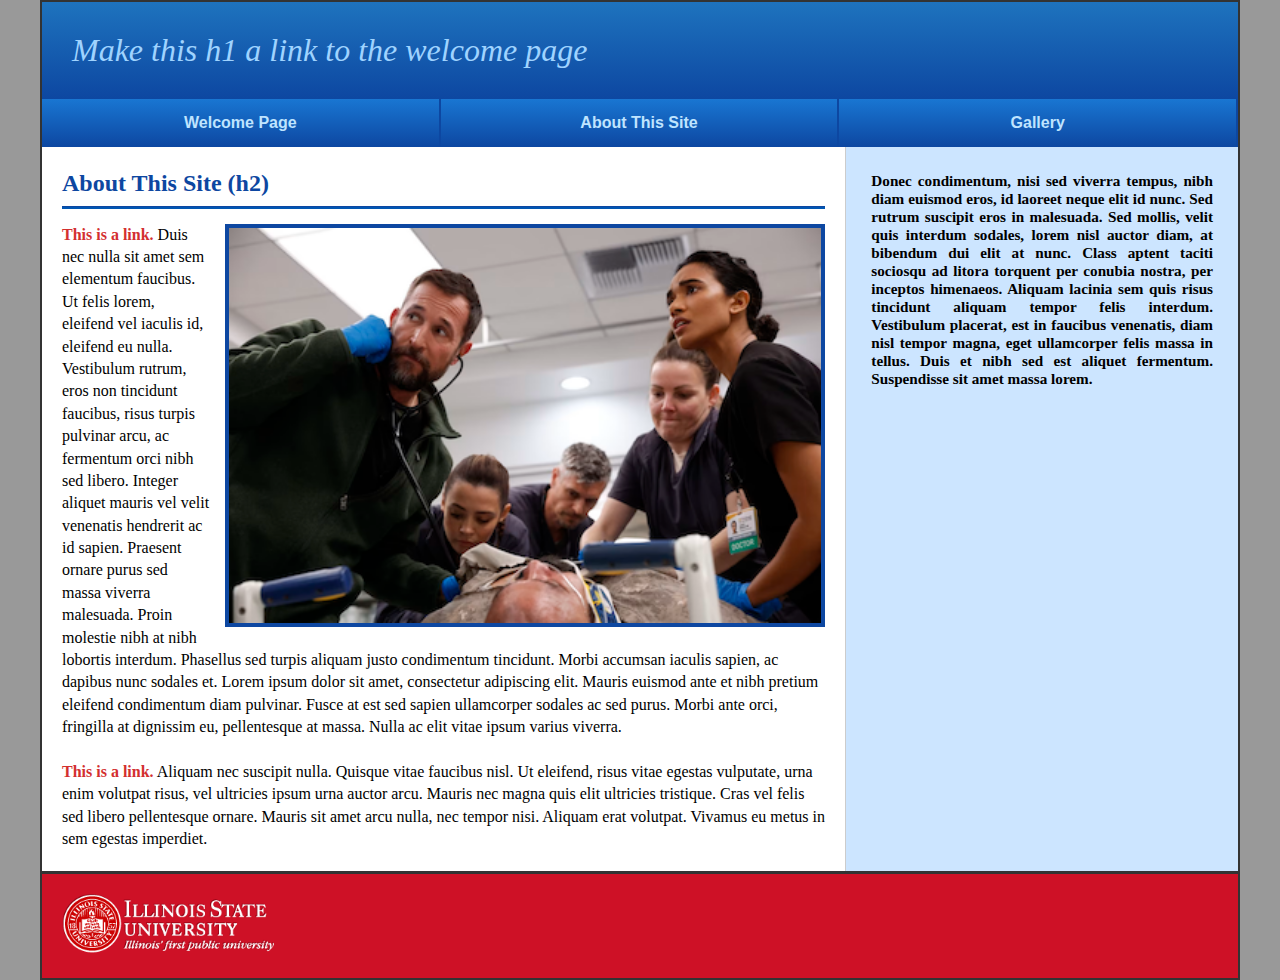
<file: about.html>
<!DOCTYPE html>
<html lang="en">
<head>
    <meta charset="UTF-8">
    <meta name="viewport" content="width=device-width, initial-scale=1.0">
    <title>About This Site</title>
    <link rel="stylesheet" href="about.css">
</head>
<body>

    <div id="wrapper">
        <header>
            <h1><a href="Main.html">Make this h1 a link to the welcome page</a></h1>
        </header>

        <nav>
            <ul>
                <li><a href="Main.html">Welcome Page</a></li>
                <li class="active"><a href="about.html">About This Site</a></li>
                <li><a href="gallery.html">Gallery</a></li>
            </ul>
        </nav>

        <div id="content-container">
            <main>
                <h2>About This Site (h2)</h2>
                <hr>

                <img src="123Lift.png" alt="Medical team" class="main-image">
                <p><a href="#" class="red-link">This is a link.</a> Duis nec nulla sit amet sem elementum faucibus. Ut felis lorem, eleifend vel iaculis id, eleifend eu nulla. Vestibulum rutrum, eros non tincidunt faucibus, risus turpis pulvinar arcu, ac fermentum orci nibh sed libero.  Integer aliquet mauris vel velit venenatis hendrerit ac id sapien. Praesent ornare purus sed massa viverra malesuada. Proin molestie nibh at nibh lobortis interdum. Phasellus sed turpis aliquam justo condimentum tincidunt. Morbi accumsan iaculis sapien, ac dapibus nunc sodales et. Lorem ipsum dolor sit amet, consectetur adipiscing elit. Mauris euismod ante et nibh pretium eleifend condimentum diam pulvinar. Fusce at est sed sapien ullamcorper sodales ac sed purus. Morbi ante orci, fringilla at dignissim eu, pellentesque at massa. Nulla ac elit vitae ipsum varius viverra.  </p>
<br>
                <p><a href="#" class="red-link">This is a link.</a> Aliquam nec suscipit nulla. Quisque vitae faucibus nisl. Ut eleifend, risus vitae egestas vulputate, urna enim volutpat risus, vel ultricies ipsum urna auctor arcu. Mauris nec magna quis elit ultricies tristique. Cras vel felis sed libero pellentesque ornare. Mauris sit amet arcu nulla, nec tempor nisi. Aliquam erat volutpat. Vivamus eu metus in sem egestas imperdiet.</p>
            </main>

            <aside>
                <p>
                    Donec condimentum, nisi sed viverra tempus, nibh diam euismod eros, id laoreet neque elit id nunc. Sed rutrum suscipit eros in malesuada. Sed mollis, velit quis interdum sodales, lorem nisl auctor diam, at bibendum dui elit at nunc. Class aptent taciti sociosqu ad litora torquent per conubia nostra, per inceptos himenaeos. Aliquam lacinia sem quis risus tincidunt aliquam tempor felis interdum. Vestibulum placerat, est in faucibus venenatis, diam nisl tempor magna, eget ullamcorper felis massa in tellus. Duis et nibh sed est aliquet fermentum. Suspendisse sit amet massa lorem.
                </p>
            </aside>
        </div>

        <footer>
            <img src="wordmark_isu.png" alt="Illinois State University Logo">
        </footer>
    </div>

</body>
</html>
</file>
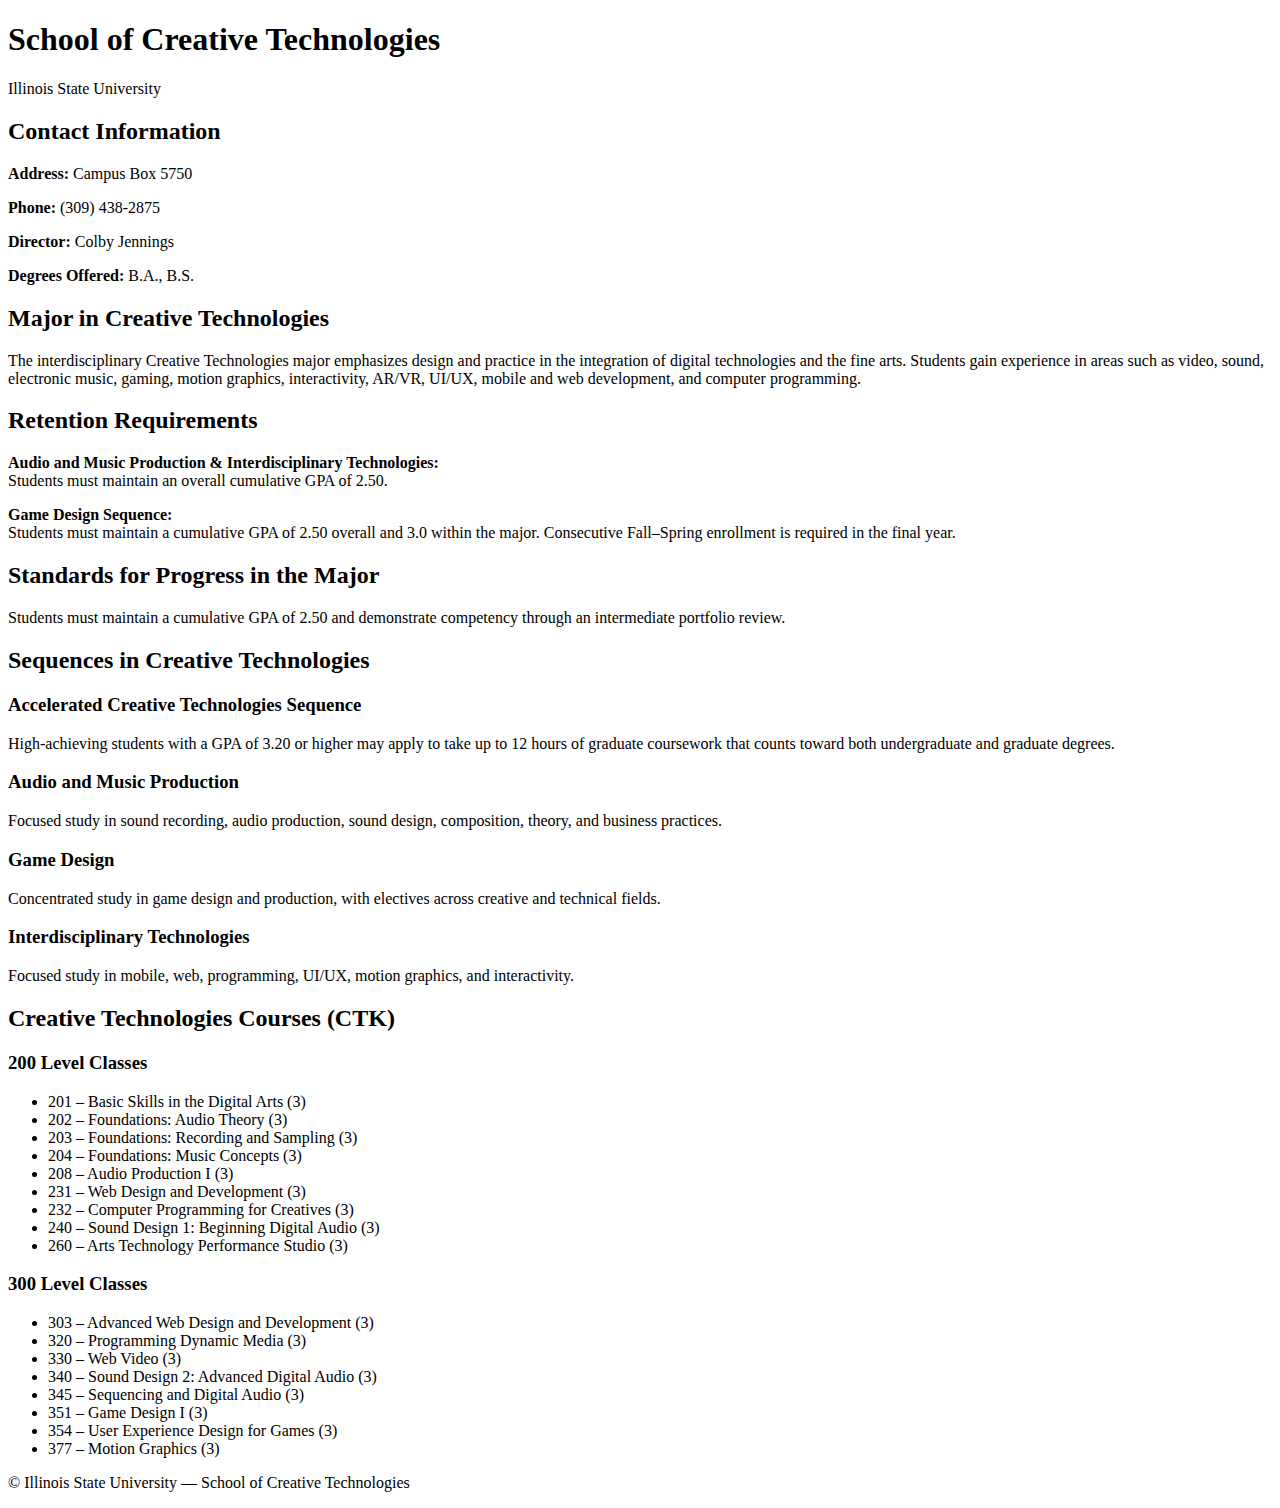
<file: Assignment1.html>
<!DOCTYPE html>
<html lang="en">
<head>
  <meta charset="UTF-8">
  <title>Creative Technologies | Illinois State University</title>
  <meta name="viewport" content="width=device-width, initial-scale=1.0">

  
</head>

<body>

<header>
  <h1>School of Creative Technologies</h1>
  <p>Illinois State University</p>
</header>

<main>

  <section>
    <h2>Contact Information</h2>
    <p><strong>Address:</strong> Campus Box 5750</p>
    <p><strong>Phone:</strong> (309) 438-2875</p>
    <p><strong>Director:</strong> Colby Jennings</p>
    <p><strong>Degrees Offered:</strong> B.A., B.S.</p>
  </section>

  <section>
    <h2>Major in Creative Technologies</h2>
    <p>
      The interdisciplinary Creative Technologies major emphasizes design and practice in the integration
      of digital technologies and the fine arts. Students gain experience in areas such as video, sound,
      electronic music, gaming, motion graphics, interactivity, AR/VR, UI/UX, mobile and web development,
      and computer programming.
    </p>
  </section>

  <section>
    <h2>Retention Requirements</h2>

    <p>
      <strong>Audio and Music Production & Interdisciplinary Technologies:</strong><br>
      Students must maintain an overall cumulative GPA of 2.50.
    </p>

    <p>
      <strong>Game Design Sequence:</strong><br>
      Students must maintain a cumulative GPA of 2.50 overall and 3.0 within the major.
      Consecutive Fall–Spring enrollment is required in the final year.
    </p>
  </section>

  <section>
    <h2>Standards for Progress in the Major</h2>
    <p>
      Students must maintain a cumulative GPA of 2.50 and demonstrate competency through an
      intermediate portfolio review.
    </p>
  </section>

  <section>
    <h2>Sequences in Creative Technologies</h2>

    <h3>Accelerated Creative Technologies Sequence</h3>
    <p>
      High-achieving students with a GPA of 3.20 or higher may apply to take up to 12 hours of graduate
      coursework that counts toward both undergraduate and graduate degrees.
    </p>

    <h3>Audio and Music Production</h3>
    <p>
      Focused study in sound recording, audio production, sound design, composition, theory, and business
      practices.
    </p>

    <h3>Game Design</h3>
    <p>
      Concentrated study in game design and production, with electives across creative and technical fields.
    </p>

    <h3>Interdisciplinary Technologies</h3>
    <p>
      Focused study in mobile, web, programming, UI/UX, motion graphics, and interactivity.
    </p>
  </section>

  <section>
    <h2>Creative Technologies Courses (CTK)</h2>

    <h3>200 Level Classes</h3>
    <ul>
      <li>201 – Basic Skills in the Digital Arts (3)</li>
      <li>202 – Foundations: Audio Theory (3)</li>
      <li>203 – Foundations: Recording and Sampling (3)</li>
      <li>204 – Foundations: Music Concepts (3)</li>
      <li>208 – Audio Production I (3)</li>
      <li>231 – Web Design and Development (3)</li>
      <li>232 – Computer Programming for Creatives (3)</li>
      <li>240 – Sound Design 1: Beginning Digital Audio (3)</li>
      <li>260 – Arts Technology Performance Studio (3)</li>
    </ul>

    <h3>300 Level Classes</h3>
    <ul>
      <li>303 – Advanced Web Design and Development (3)</li>
      <li>320 – Programming Dynamic Media (3)</li>
      <li>330 – Web Video (3)</li>
      <li>340 – Sound Design 2: Advanced Digital Audio (3)</li>
      <li>345 – Sequencing and Digital Audio (3)</li>
      <li>351 – Game Design I (3)</li>
      <li>354 – User Experience Design for Games (3)</li>
      <li>377 – Motion Graphics (3)</li>
    </ul>
  </section>

</main>

<footer>
  <p>&copy; Illinois State University — School of Creative Technologies</p>
</footer>

</body>
</html>
</file>
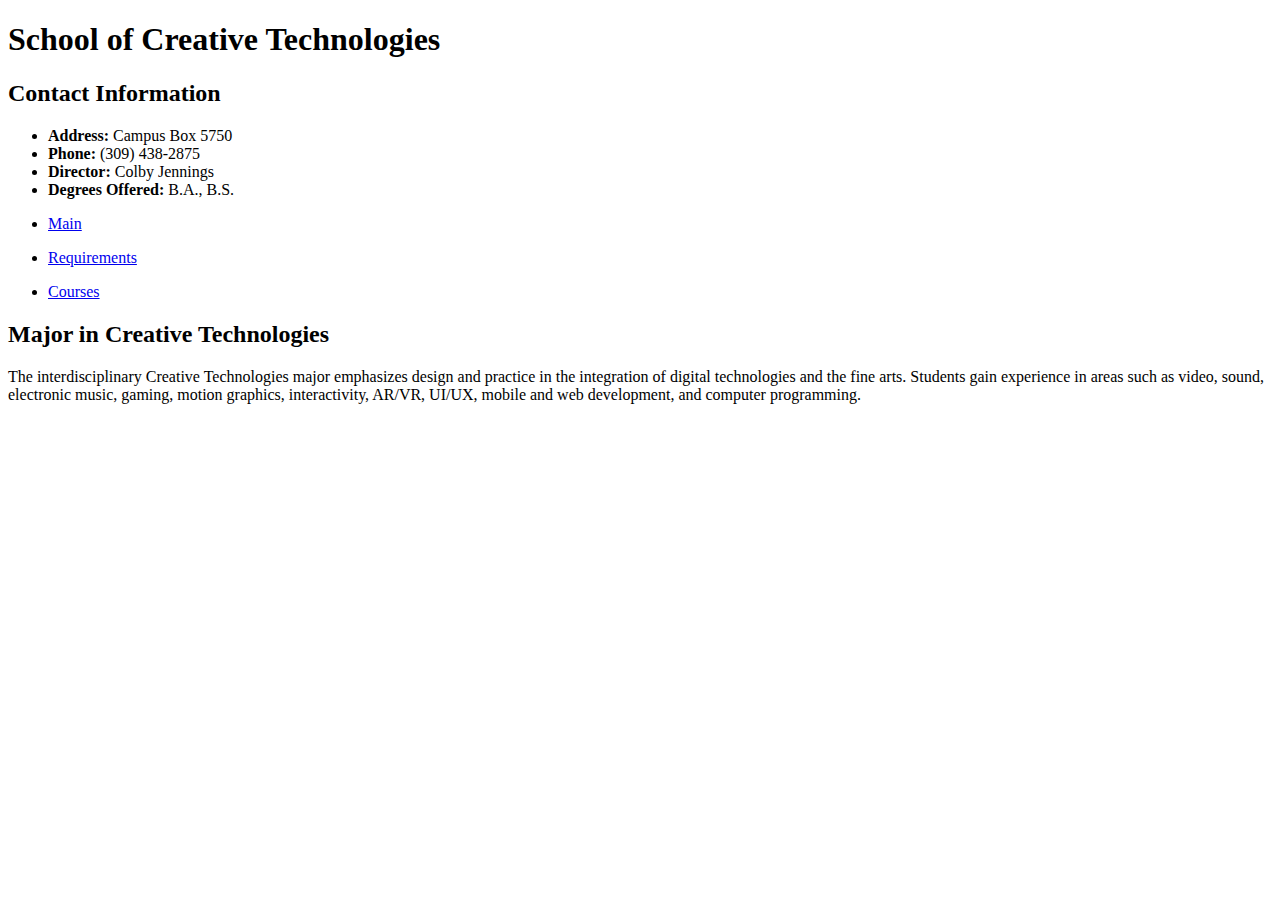
<file: Assignment2Main.html>
<!DOCTYPE html>
<html lang="en">
<head>
  <meta charset="UTF-8">
  <title>Creative Technologies | Illinois State University</title>
  <meta name="viewport" content="width=device-width, initial-scale=1.0">

  
</head>

<body>

<header>
  <h1>School of Creative Technologies</h1>
</header>

<main>

  <section>
    <h2>Contact Information</h2>
    <ul>
    <li><strong>Address:</strong> Campus Box 5750</li>
    <li><strong>Phone:</strong> (309) 438-2875</li>
  <li><strong>Director:</strong> Colby Jennings</li>
    <li><strong>Degrees Offered:</strong> B.A., B.S.</li>

  </section>

<ul>
    <p><li><a href="Main.html">Main</a></li></p>
   <p> <li><a href="Requirements.html">Requirements</a></li></p>
    <p><li><a href="Courses.html">Courses</a></li></p>
</ul>
  <section>
    <h2>Major in Creative Technologies</h2>
    <p>
      The interdisciplinary Creative Technologies major emphasizes design and practice in the integration
      of digital technologies and the fine arts. Students gain experience in areas such as video, sound,
      electronic music, gaming, motion graphics, interactivity, AR/VR, UI/UX, mobile and web development,
      and computer programming.
    </p>
  </section>
</body>
</html>
</file>
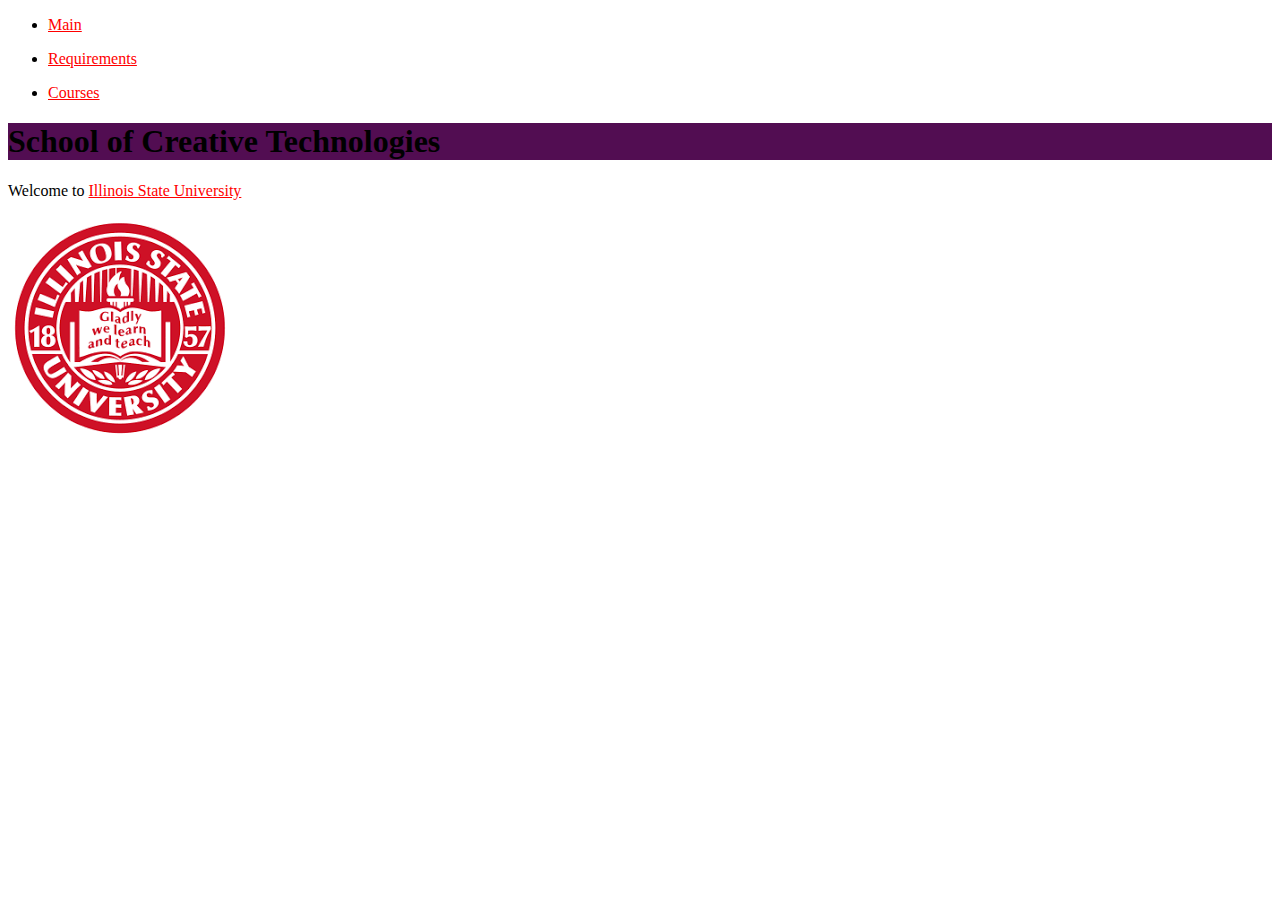
<file: Assignment3.html>
<!DOCTYPE html>
<html lang="en">
<head>
  <meta charset="UTF-8">
  <title>Creative Technologies | Illinois State University</title>
  <meta name="viewport" content="width=device-width, initial-scale=1.0">
  <link href="Assignment3.css" rel="stylesheet" type="text/css">

  
</head>

<body>
<ul> <p><li><a href="Main.html">Main</a></li></p>
    <p><li><a href="Requirements.html">Requirements</a></li></p>
    <p><li><a href="Courses.html">Courses</a></li></p>
</ul>
<header>
  <h1>School of Creative Technologies</h1>
  <p> Welcome to <a href="https://www.illinoisstate.edu" Target="_blank">Illinois State University</a></p>
  <img src="ISU.jpg.png">
</header>
</body>
</html>
</file>
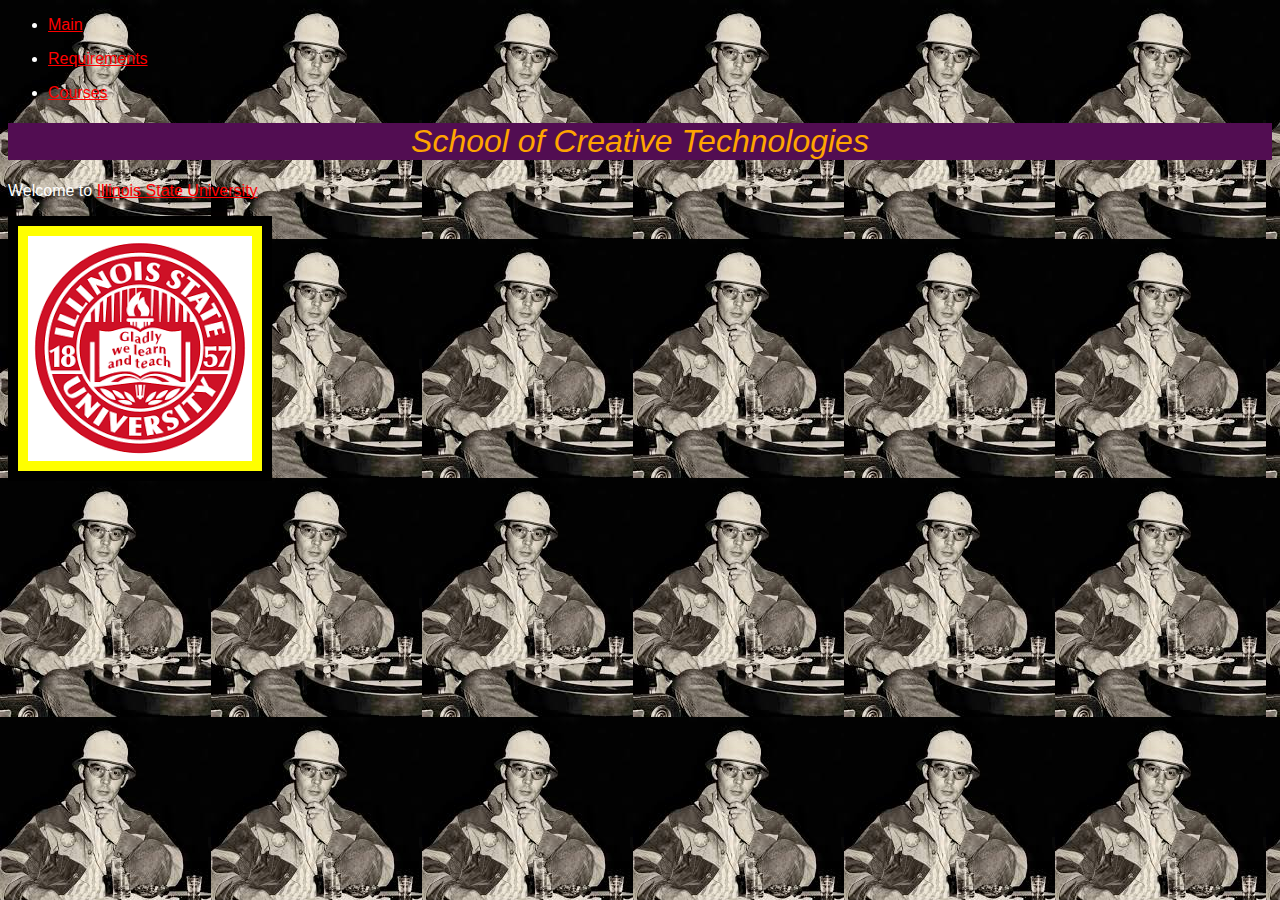
<file: Assignment4.html>
<!DOCTYPE html>
<html lang="en">
<head>
  <meta charset="UTF-8">
  <title>Creative Technologies | Illinois State University</title>
  <meta name="viewport" content="width=device-width, initial-scale=1.0">
  <link href="Assignment4.css" rel="stylesheet" type="text/css">

  
</head>

<body>
<ul> <p><li><a href="Main.html">Main</a></li></p>
    <p><li><a href="Requirements.html">Requirements</a></li></p>
    <p><li><a href="Courses.html">Courses</a></li></p>
</ul>
<header>
  <h1 class="center">School of Creative Technologies</h1>
  <p> Welcome to <a href="https://www.illinoisstate.edu" Target="_blank">Illinois State University</a></p>
  <img class="imgbox" src="ISU.jpg.png">
</header>
</body>
</html>
</file>
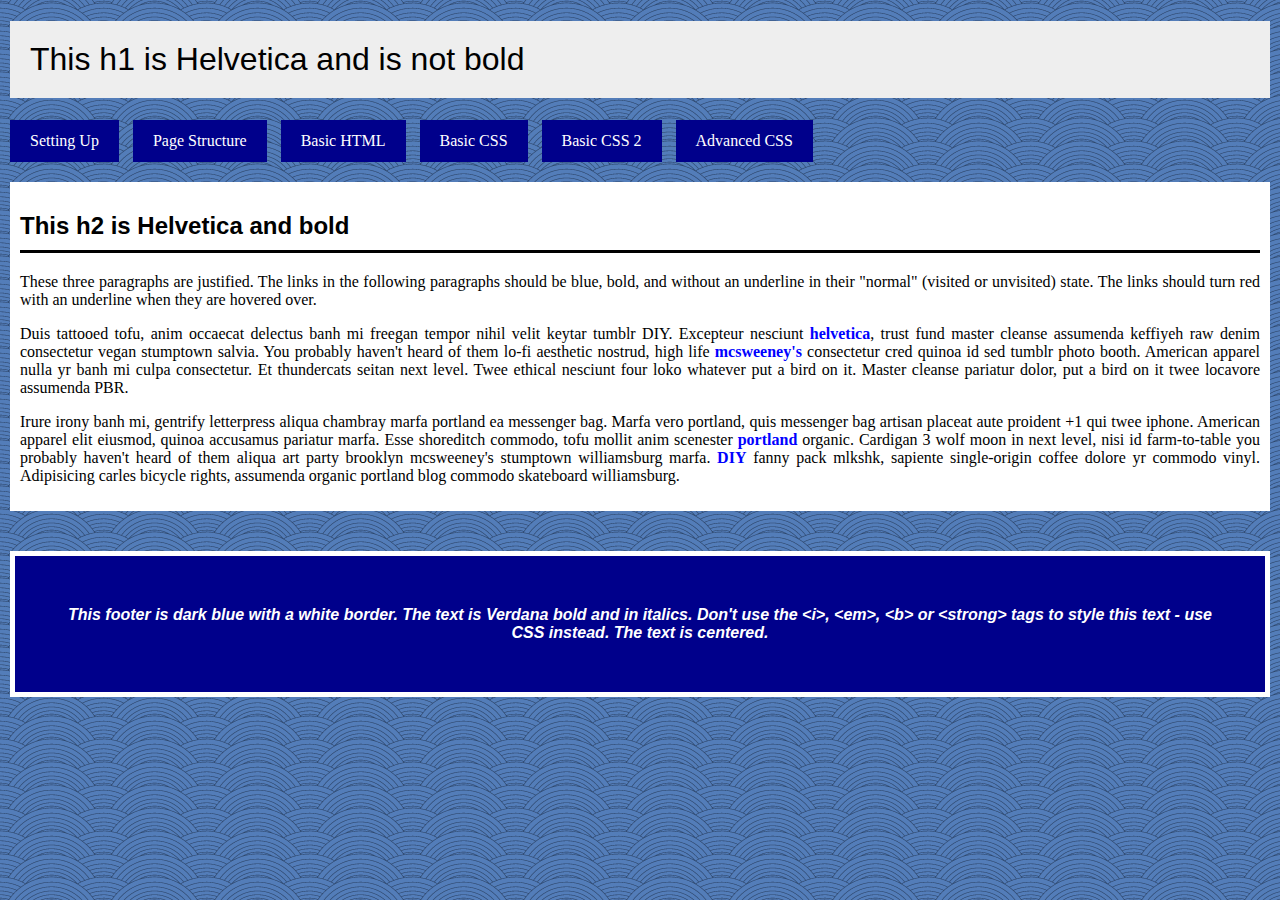
<file: assignment5.html>
<!DOCTYPE HTML>
<html>
<head>
    <meta charset="UTF-8">
    <title></title>
    <link href="assignment5.css" rel="stylesheet" type="text/css">

</head>

<body>
  
  <h1>This h1 is Helvetica and is not bold</h1>

  <!-- These links should be horizontal blue boxes that change to a lighter blue when hovered over. -->
  <ul>
    <li><a href="#">Setting Up</a></li>
    <li><a href="#">Page Structure</a></li>
    <li><a href="#">Basic HTML</a></li>
    <li><a href="#">Basic CSS</a></li>
    <li><a href="#">Basic CSS 2</a></li>
    <li><a href="#">Advanced CSS</a></li>
  </ul>
<div class="content">
  <h2>This h2 is Helvetica and bold</h2>
  <p>These three paragraphs are justified. The links in the following paragraphs should be blue, bold, and without an underline in their "normal" (visited or unvisited) state. The links should turn red with an underline when they are hovered over.</p>

  <p>Duis tattooed tofu, anim occaecat delectus banh mi freegan tempor nihil velit keytar tumblr DIY. Excepteur nesciunt <a href="http://en.wikipedia.org/wiki/Helvetica" target="_blank">helvetica</a>, trust fund master cleanse assumenda keffiyeh raw denim consectetur vegan stumptown salvia. You probably haven't heard of them lo-fi aesthetic nostrud, high life <a href="http://www.mcsweeneys.net/" target="_blank">mcsweeney's</a> consectetur cred quinoa id sed tumblr photo booth. American apparel nulla yr banh mi culpa consectetur. Et thundercats seitan next level. Twee ethical nesciunt four loko whatever put a bird on it. Master cleanse pariatur dolor, put a bird on it twee locavore assumenda PBR.</p>

  <p>Irure irony banh mi, gentrify letterpress aliqua chambray marfa portland ea messenger bag. Marfa vero portland, quis messenger bag artisan placeat aute proident +1 qui twee iphone. American apparel elit eiusmod, quinoa accusamus pariatur marfa. Esse shoreditch commodo, tofu mollit anim scenester <a href="http://www.ifc.com/portlandia/" target="_blank">portland</a> organic. Cardigan 3 wolf moon in next level, nisi id farm-to-table you probably haven't heard of them aliqua art party brooklyn mcsweeney's stumptown williamsburg marfa. <a href="http://en.wikipedia.org/wiki/Do_it_yourself" target="_blank">DIY</a> fanny pack mlkshk, sapiente single-origin coffee dolore yr commodo vinyl. Adipisicing carles bicycle rights, assumenda organic portland blog commodo skateboard williamsburg.</p>
</div>
  <p class="foot">This footer is dark blue with a white border. The text is Verdana bold and in italics. Don't use the &lt;i&gt;, &lt;em&gt;, &lt;b&gt; or &lt;strong&gt; tags to style this text - use CSS instead. The text is centered.</p>

</body>
</html>
</file>
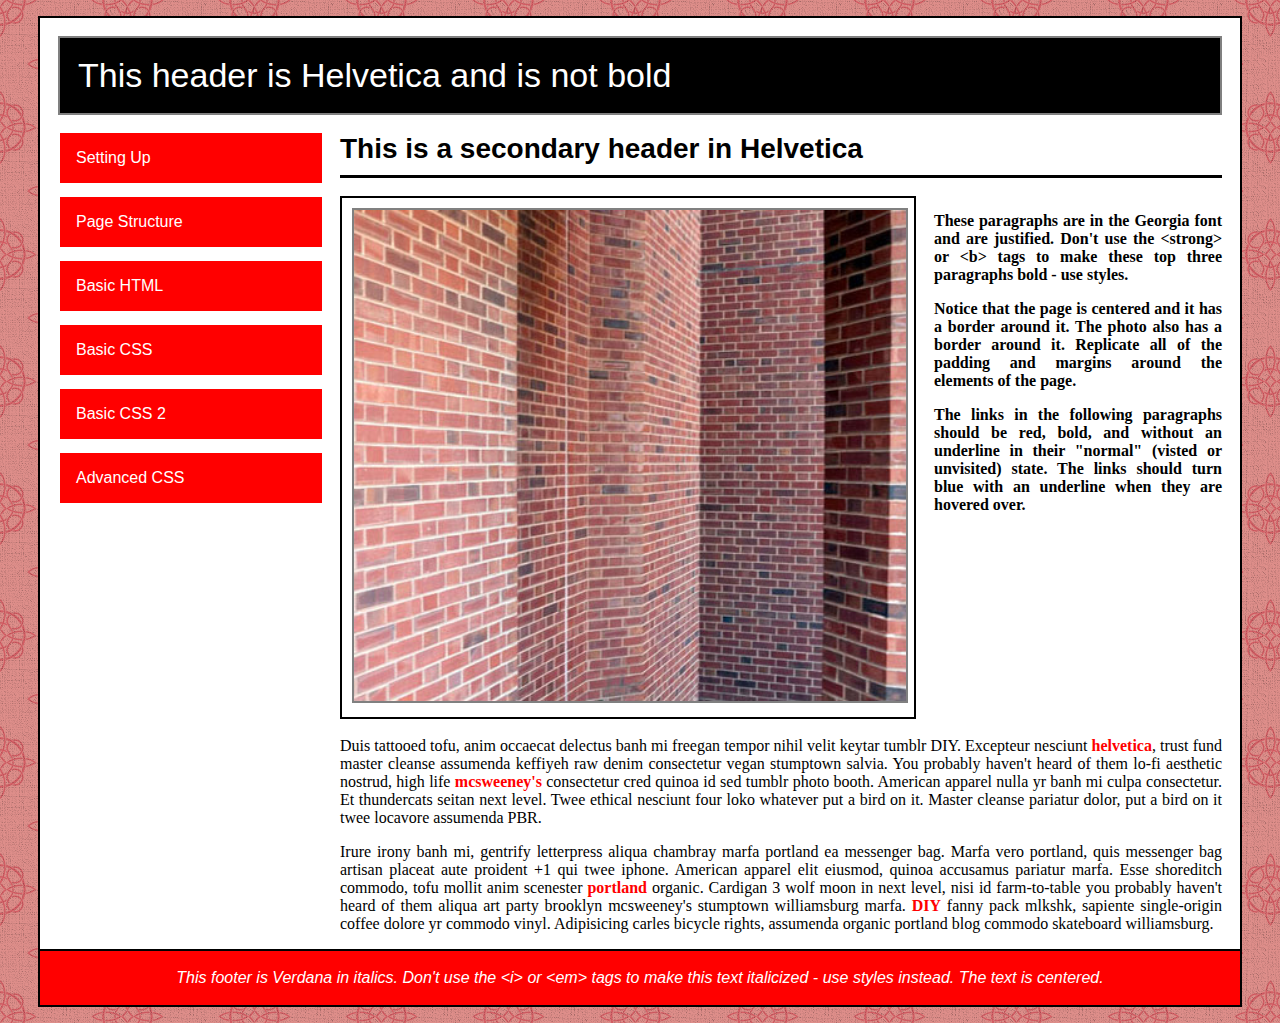
<file: assignment6.html>
<!DOCTYPE HTML>
<html>
<head>
    <meta charset="UTF-8">
    <title>Untitled Document</title>
    <link href="assignment6.css" rel="stylesheet" type="text/css">
</head>

<body>
  <div id="wrapper">
    <header>
  <h1>This header is Helvetica and is not bold</h1>
    </header>

  
  <!-- These links should be Helvetica and be red boxes that change to a darker red when hovered over. -->
   <nav>
  <ul>
    <li><a href="#" target="_blank">Setting Up</a></li>
    <li><a href="#" target="_blank">Page Structure</a></li>
    <li><a href="#" target="_blank">Basic HTML</a></li>
    <li><a href="#" target="_blank">Basic CSS</a></li>
    <li><a href="#" target="_blank">Basic CSS 2</a></li>
    <li><a href="#" target="_blank">Advanced CSS</a></li>
  </ul>
</nav>
<main>
  <h2>This is a secondary header in Helvetica</h2>
  <div id="rule"></div>
  <div id="top">
    <div id="imagebox">
      <img src="a61.jpg" alt="brick">
      </div>
      <div id="sides">
  <p>These paragraphs are in the Georgia font and are justified. Don't use the &lt;strong&gt; or &lt;b&gt; tags to make these top three paragraphs bold - use styles.</p>

  <p>Notice that the page is centered and it has a border around it. The photo also has a border around it. Replicate all of the padding and margins around the elements of the page.</p>

  <p>The links in the following paragraphs should be red, bold, and without an underline in their "normal" (visted or unvisited) state. The links should turn blue with an underline when they are hovered over.</p>
</div>
</div>
<div id="bottom">
  <p>Duis tattooed tofu, anim occaecat delectus banh mi freegan tempor nihil velit keytar tumblr DIY. Excepteur nesciunt <a href="http://en.wikipedia.org/wiki/Helvetica" target="_blank">helvetica</a>, trust fund master cleanse assumenda keffiyeh raw denim consectetur vegan stumptown salvia. You probably haven't heard of them lo-fi aesthetic nostrud, high life <a href="http://www.mcsweeneys.net/" target="_blank">mcsweeney's</a> consectetur cred quinoa id sed tumblr photo booth. American apparel nulla yr banh mi culpa consectetur. Et thundercats seitan next level. Twee ethical nesciunt four loko whatever put a bird on it. Master cleanse pariatur dolor, put a bird on it twee locavore assumenda PBR.</p>

  <p>Irure irony banh mi, gentrify letterpress aliqua chambray marfa portland ea messenger bag. Marfa vero portland, quis messenger bag artisan placeat aute proident +1 qui twee iphone. American apparel elit eiusmod, quinoa accusamus pariatur marfa. Esse shoreditch commodo, tofu mollit anim scenester <a href="http://www.ifc.com/portlandia/" target="_blank">portland</a> organic. Cardigan 3 wolf moon in next level, nisi id farm-to-table you probably haven't heard of them aliqua art party brooklyn mcsweeney's stumptown williamsburg marfa. <a href="http://en.wikipedia.org/wiki/Do_it_yourself" target="_blank">DIY</a> fanny pack mlkshk, sapiente single-origin coffee dolore yr commodo vinyl. Adipisicing carles bicycle rights, assumenda organic portland blog commodo skateboard williamsburg.</p>
</div>
</main>
<footer>
  <p>This footer is Verdana in italics. Don't use the &lt;i&gt; or &lt;em&gt; tags to make this text italicized - use styles instead. The text is centered.</p>
  </footer>
  </div>
</body>
</html>
</file>
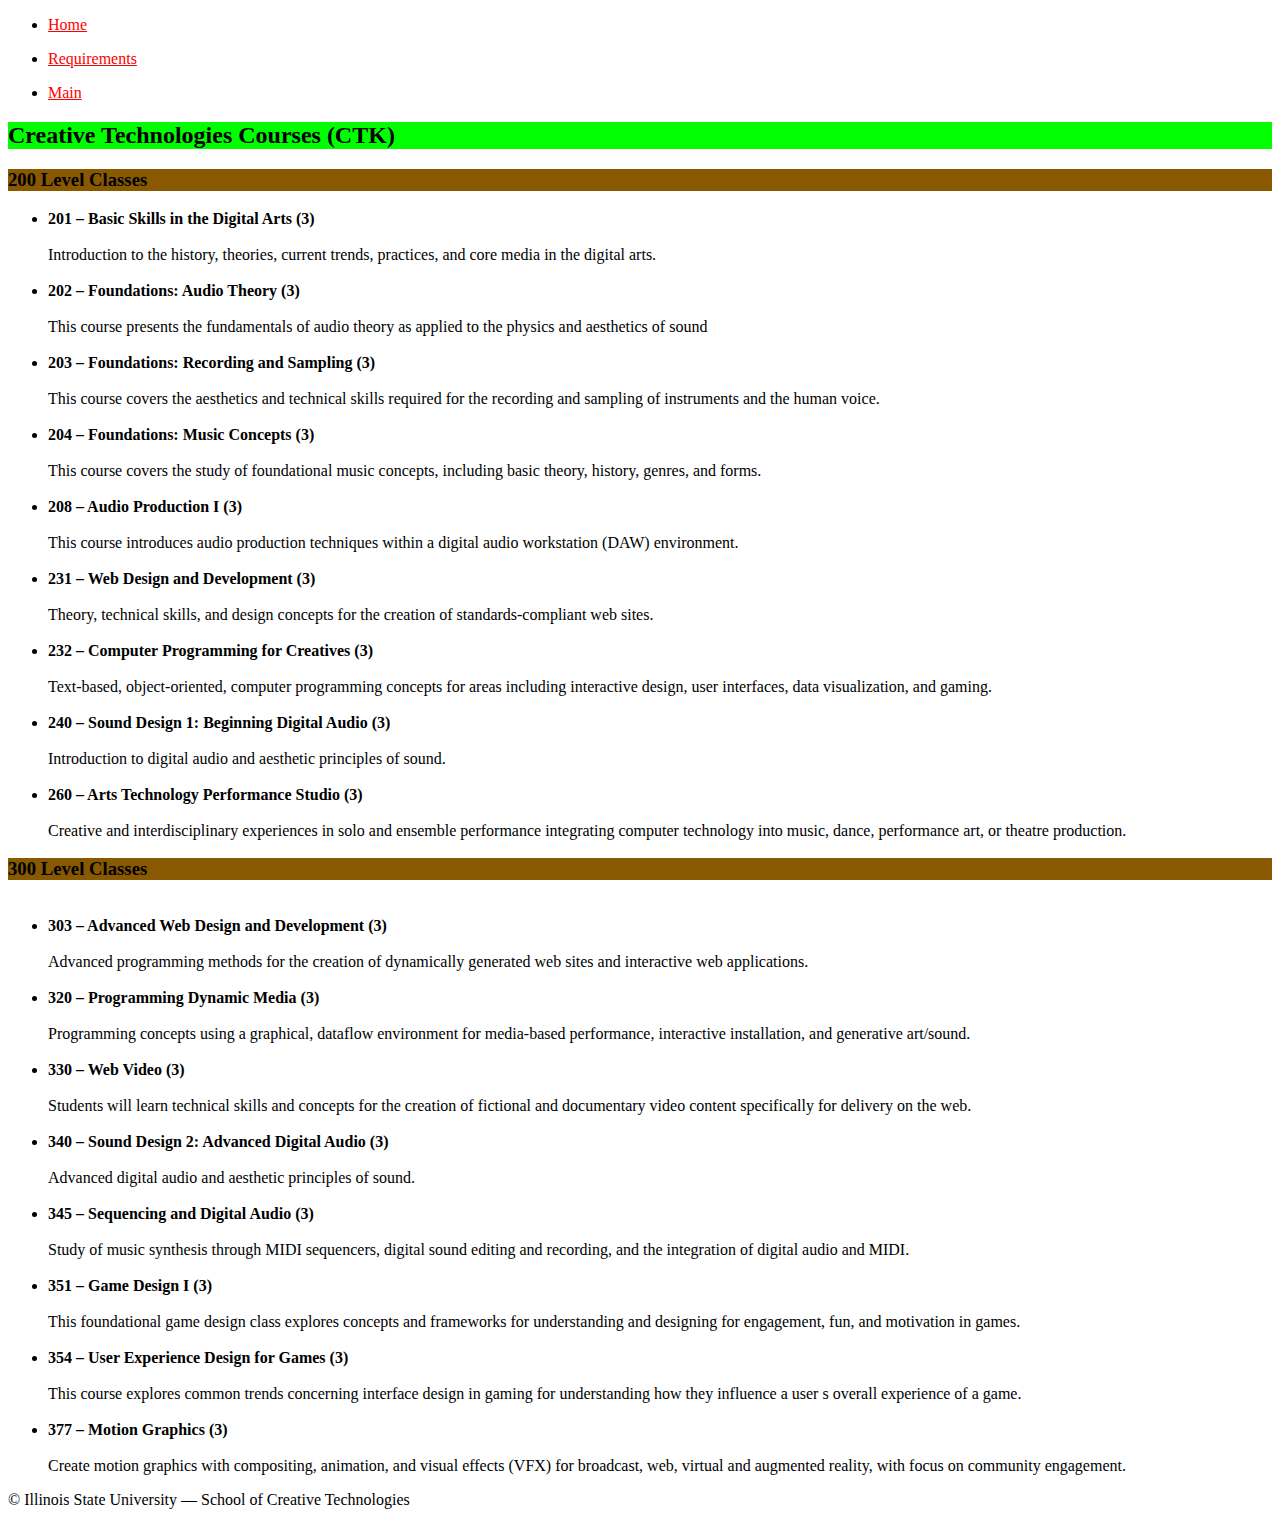
<file: Courses.html>
<!DOCTYPE html>
<html lang="en">
    <head>
        <meta charset="UTF-8">
        <title>Courses</title>
        <link href="Assignment3.css" rel="stylesheet" type="text/css">
    </head>
 <section>
  <ul>
    <p><li><a href="Assignment3.html">Home</a></li></p>
    <p><li><a href="Requirements.html">Requirements</a></li></p>
    <p><li><a href="Main.html">Main</a></li></p>
</ul>
    <h2>Creative Technologies Courses (CTK)</h2>

    <h3>200 Level Classes</h3>
    <ul>
      <li><b>201 – Basic Skills in the Digital Arts (3)</b></li><br>
      Introduction to the history, theories, current trends, practices, and core media in the digital arts.<br>
      <br><b><li>202 – Foundations: Audio Theory (3)</b></li><br>
      This course presents the fundamentals of audio theory as applied to the physics and aesthetics of sound<br>
     <br> <b><li>203 – Foundations: Recording and Sampling (3)</b></li><br>
      This course covers the aesthetics and technical skills required for the recording and sampling of instruments and the human voice.<br>
     <br> <b><li>204 – Foundations: Music Concepts (3)</b></li><br>
      This course covers the study of foundational music concepts, including basic theory, history, genres, and forms.<br>
     <br> <b><li>208 – Audio Production I (3)</b></li><br>
      This course introduces audio production techniques within a digital audio workstation (DAW) environment.<br>
     <br> <b><li>231 – Web Design and Development (3)</b></li><br>
      Theory, technical skills, and design concepts for the creation of standards-compliant web sites.<br>
     <br> <b><li>232 – Computer Programming for Creatives (3)</b></li><br>
      Text-based, object-oriented, computer programming concepts for areas including interactive design, user interfaces, data visualization, and gaming. <br>
     <br> <b><li>240 – Sound Design 1: Beginning Digital Audio (3)</b></li><br>
      Introduction to digital audio and aesthetic principles of sound.<br>
     <br> <b><li>260 – Arts Technology Performance Studio (3)</b></li><br>
      Creative and interdisciplinary experiences in solo and ensemble performance integrating computer technology into music, dance, performance art, or theatre production. <br>
    </ul>

    <h3>300 Level Classes</h3>
    <ul>
     <br> <b><li>303 – Advanced Web Design and Development (3)</b></li><br>
      Advanced programming methods for the creation of dynamically generated web sites and interactive web applications.<br>
     <br> <b><li>320 – Programming Dynamic Media (3)</b></li><br>
      Programming concepts using a graphical, dataflow environment for media-based performance, interactive installation, and generative art/sound.<br>
     <br> <b><li>330 – Web Video (3)</b></li><br>
      Students will learn technical skills and concepts for the creation of fictional and documentary video content specifically for delivery on the web.<br>
     <br> <b><li>340 – Sound Design 2: Advanced Digital Audio (3)</b></li><br>
      Advanced digital audio and aesthetic principles of sound.<br>
     <br> <b><li>345 – Sequencing and Digital Audio (3)</b></li><br>
      Study of music synthesis through MIDI sequencers, digital sound editing and recording, and the integration of digital audio and MIDI.<br>
     <br> <b><li>351 – Game Design I (3)</b></li><br>
      This foundational game design class explores concepts and frameworks for understanding and designing for engagement, fun, and motivation in games. <br>
     <br> <b><li>354 – User Experience Design for Games (3)</b></li><br>
      This course explores common trends concerning interface design in gaming for understanding how they influence a user s overall experience of a game.<br>
     <br> <b><li>377 – Motion Graphics (3)</b></li><br>
      Create motion graphics with compositing, animation, and visual effects (VFX) for broadcast, web, virtual and augmented reality, with focus on community engagement.<br>
    </ul>
  </section>

</main>

<footer>
  <p>&copy; Illinois State University — School of Creative Technologies</p>
</footer>

</body>
</html>
</file>
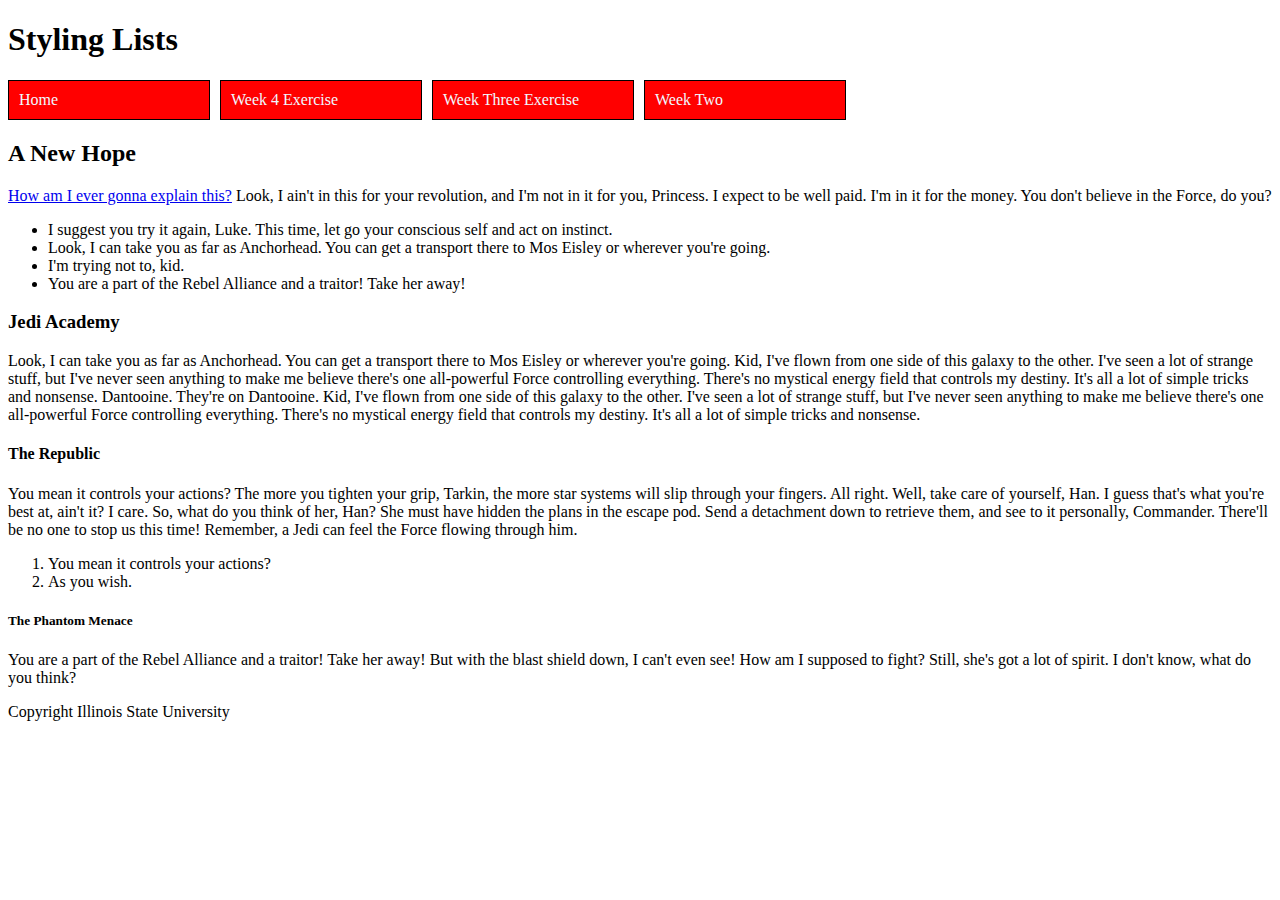
<file: exercise5.html>
<!doctype html>
<html>
<head>
<meta charset="UTF-8">
<title>Styling Lists</title>
<link href="exercise5.css" rel="stylesheet" type="text/css">
</head>

<body>
	<h1>Styling Lists</h1>
    <nav>
    <ul>
      <li><a href="#">Home</a></li>
      <li><a href="#">Week 4 Exercise</a></li>
      <li><a href="#">Week Three Exercise</a></li>
      <li><a href="#">Week Two</a></li>
    </ul>
    </nav>
    <main>
<h2>A New Hope</h2>
<p><a href="https://starwars.com" target="_blank">How am I ever gonna explain this?</a> Look, I ain't in this for your revolution, and I'm not in it for you, Princess. I expect to be well paid. I'm in it for the money. You don't believe in the Force, do you?</p>
<ul>
<li>I suggest you try it again, Luke. This time, let go your conscious self and act on instinct.</li>
<li>Look, I can take you as far as Anchorhead. You can get a transport there to Mos Eisley or wherever you're going.</li>
<li>I'm trying not to, kid.</li>
<li>You are a part of the Rebel Alliance and a traitor! Take her away!</li>
</ul>
<h3>Jedi Academy</h3>
<p>Look, I can take you as far as Anchorhead. You can get a transport there to Mos Eisley or wherever you're going. Kid, I've flown from one side of this galaxy to the other. I've seen a lot of strange stuff, but I've never seen anything to make me believe there's one all-powerful Force controlling everything. There's no mystical energy field that controls my destiny. It's all a lot of simple tricks and nonsense. Dantooine. They're on Dantooine. Kid, I've flown from one side of this galaxy to the other. I've seen a lot of strange stuff, but I've never seen anything to make me believe there's one all-powerful Force controlling everything. There's no mystical energy field that controls my destiny. It's all a lot of simple tricks and nonsense.</p>
<h4>The Republic</h4>
<p>You mean it controls your actions? The more you tighten your grip, Tarkin, the more star systems will slip through your fingers. All right. Well, take care of yourself, Han. I guess that's what you're best at, ain't it? I care. So, what do you think of her, Han? She must have hidden the plans in the escape pod. Send a detachment down to retrieve them, and see to it personally, Commander. There'll be no one to stop us this time! Remember, a Jedi can feel the Force flowing through him.</p>
<ol>
<li>You mean it controls your actions?</li>
<li>As you wish.</li>
</ol>
<h5>The Phantom Menace</h5>
<p>You are a part of the Rebel Alliance and a traitor! Take her away! But with the blast shield down, I can't even see! How am I supposed to fight? Still, she's got a lot of spirit. I don't know, what do you think?</p>
    <footer><p>Copyright Illinois State University</p></footer>
</main>
</body>
</html>
</file>
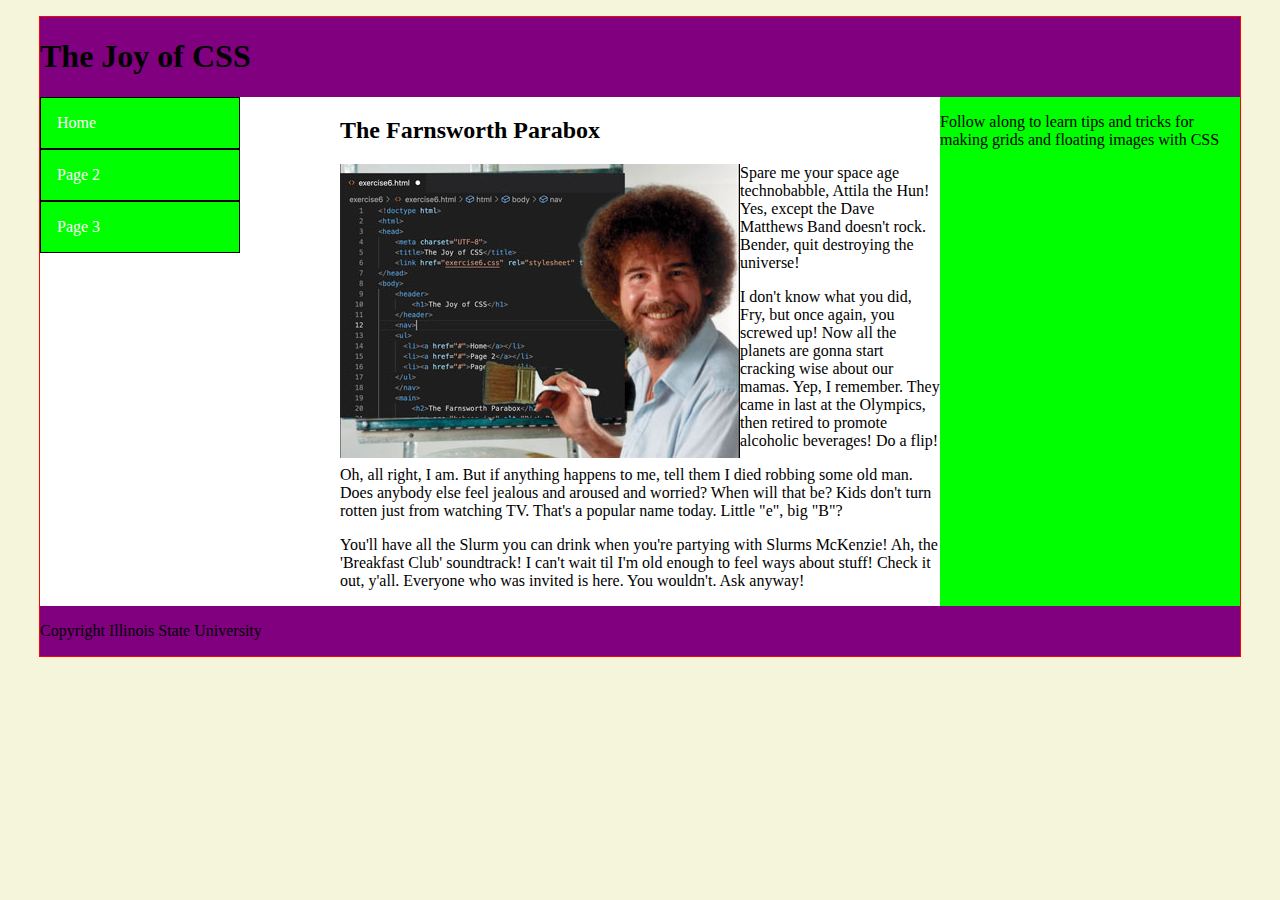
<file: exercise6.html>
<!doctype html>
<html>
<head>
	<meta charset="UTF-8">
	<title>The Joy of CSS</title>
	<link href="exercise6.css" rel="stylesheet" type="text/css">
</head>
<body>
	<div id="wrapper">
	<header>
		<h1>The Joy of CSS</h1>
	</header>
	<nav>
    <ul>
      <li><a href="#">Home</a></li>
      <li><a href="#">Page 2</a></li>
      <li><a href="#">Page 3</a></li>
    </ul>
	</nav>
	<main>
		<h2>The Farnsworth Parabox</h2>
		<img class="mainimg" src="bobcss.jpg" alt="Bob" />
		<p>Spare me your space age technobabble, Attila the Hun! Yes, except the Dave Matthews Band doesn't rock. Bender, quit destroying the universe!</p>
		<p>I don't know what you did, Fry, but once again, you screwed up! Now all the planets are gonna start cracking wise about our mamas. Yep, I remember. They came in last at the Olympics, then retired to promote alcoholic beverages! Do a flip!</p>
		<p>Oh, all right, I am. But if anything happens to me, tell them I died robbing some old man. Does anybody else feel jealous and aroused and worried? When will that be? Kids don't turn rotten just from watching TV. That's a popular name today. Little "e", big "B"?</p>
		<p>You'll have all the Slurm you can drink when you're partying with Slurms McKenzie! Ah, the 'Breakfast Club' soundtrack!  I can't wait til I'm old enough to feel ways about stuff! Check it out, y'all. Everyone who was invited is here. You wouldn't. Ask anyway!</p>
	</main>
	<aside>
		<p>Follow along to learn tips and tricks for making grids and floating images with CSS</p>
	</aside>
	<footer>
    <p>Copyright Illinois State University</p>
	</footer>
	</div>
</body>
</body>
</html>
</file>
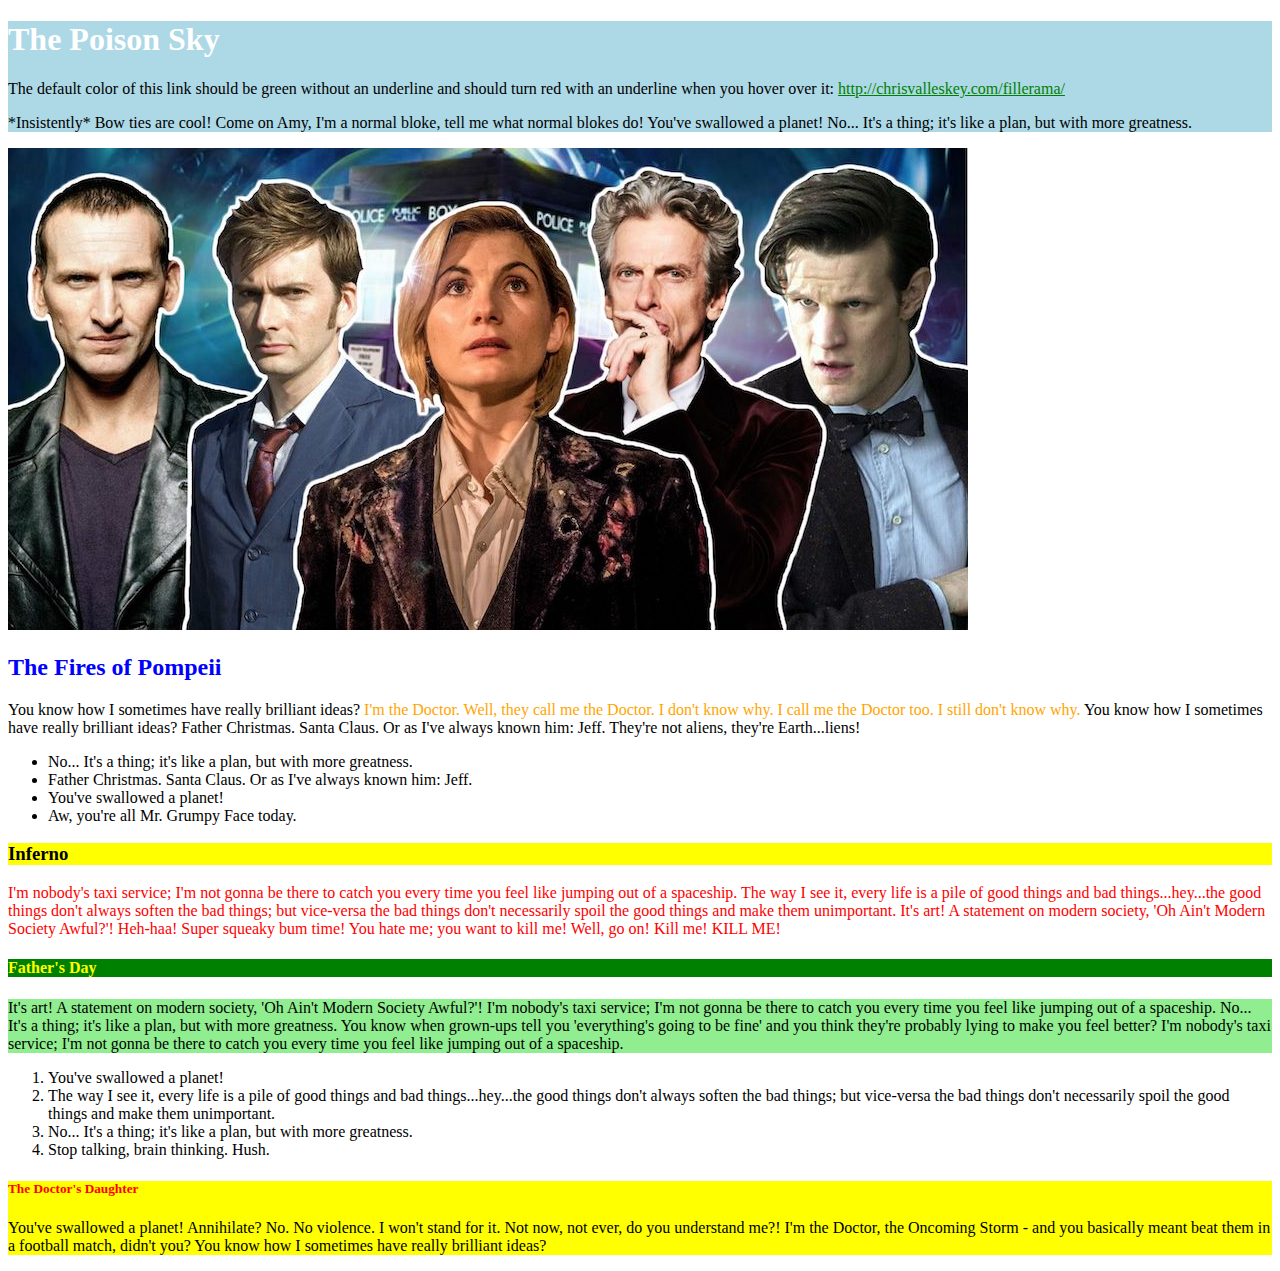
<file: FixandStyle.html>
<!doctype html>
<html>
<head>
  <meta charset="UTF-8">
  <title>FixandStyle</title>
  <link href="FixandStyle.css" rel="stylesheet" type="text/css">
</head>
<body>
<div id="blue">
    <h1>The Poison Sky</h1>
  <p >The default color of this link should be green without an underline and should turn red with an underline when you hover over it: <a href="http://chrisvalleskey.com/fillerama/" target="_blank">http://chrisvalleskey.com/fillerama/</a></p>
  <p >*Insistently* Bow ties are cool! Come on Amy, I'm a normal bloke, tell me what normal blokes do! You've swallowed a planet! No... It's a thing; it's like a plan, but with more greatness.</p></div>
  <img src="doctors.jpg">
  <h2 class="frick">The Fires of Pompeii</h2></class>
  <p>You know how I sometimes have really brilliant ideas? <span class="frack">I'm the Doctor. Well, they call me the Doctor. I don't know why. I call me the Doctor too. I still don't know why.</span> You know how I sometimes have really brilliant ideas? Father Christmas. Santa Claus. Or as I've always known him: Jeff. They're not aliens, they're Earth...liens!</p>
  <ul>
      <li>No... It's a thing; it's like a plan, but with more greatness.</li>
      <li>Father Christmas. Santa Claus. Or as I've always known him: Jeff.</li>
      <li>You've swallowed a planet!</li>
      <li>Aw, you're all Mr. Grumpy Face today.</li>
  </ul>
  <h3 class="ugh">Inferno</h3>
  <p class="grr">I'm nobody's taxi service; I'm not gonna be there to catch you every time you feel like jumping out of a spaceship. The way I see it, every life is a pile of good things and bad things...hey...the good things don't always soften the bad things; but vice-versa the bad things don't necessarily spoil the good things and make them unimportant. It's art! A statement on modern society, 'Oh Ain't Modern Society Awful?'! Heh-haa! Super squeaky bum time! You hate me; you want to kill me! Well, go on! Kill me! KILL ME!</p>
  <h4 class="dad">Father's Day</h4>
  <p class="tree">It's art! A statement on modern society, 'Oh Ain't Modern Society Awful?'! I'm nobody's taxi service; I'm not gonna be there to catch you every time you feel like jumping out of a spaceship. No... It's a thing; it's like a plan, but with more greatness. You know when grown-ups tell you 'everything's going to be fine' and you think they're probably lying to make you feel better? I'm nobody's taxi service; I'm not gonna be there to catch you every time you feel like jumping out of a spaceship.</p>
  <ol>
      <li>You've swallowed a planet!
      <li>The way I see it, every life is a pile of good things and bad things...hey...the good things don't always soften the bad things; but vice-versa the bad things don't necessarily spoil the good things and make them unimportant.
      <li>No... It's a thing; it's like a plan, but with more greatness.
      <li>Stop talking, brain thinking. Hush.
  </ol>
  <div class="fuck">
  <h5>The Doctor's Daughter</h5>
  <p>You've swallowed a planet! Annihilate? No. No violence. I won't stand for it. Not now, not ever, do you understand me?! I'm the Doctor, the Oncoming Storm - and you basically meant beat them in a football match, didn't you? You know how I sometimes have really brilliant ideas?</p></div>
</body>
  </html>
</file>
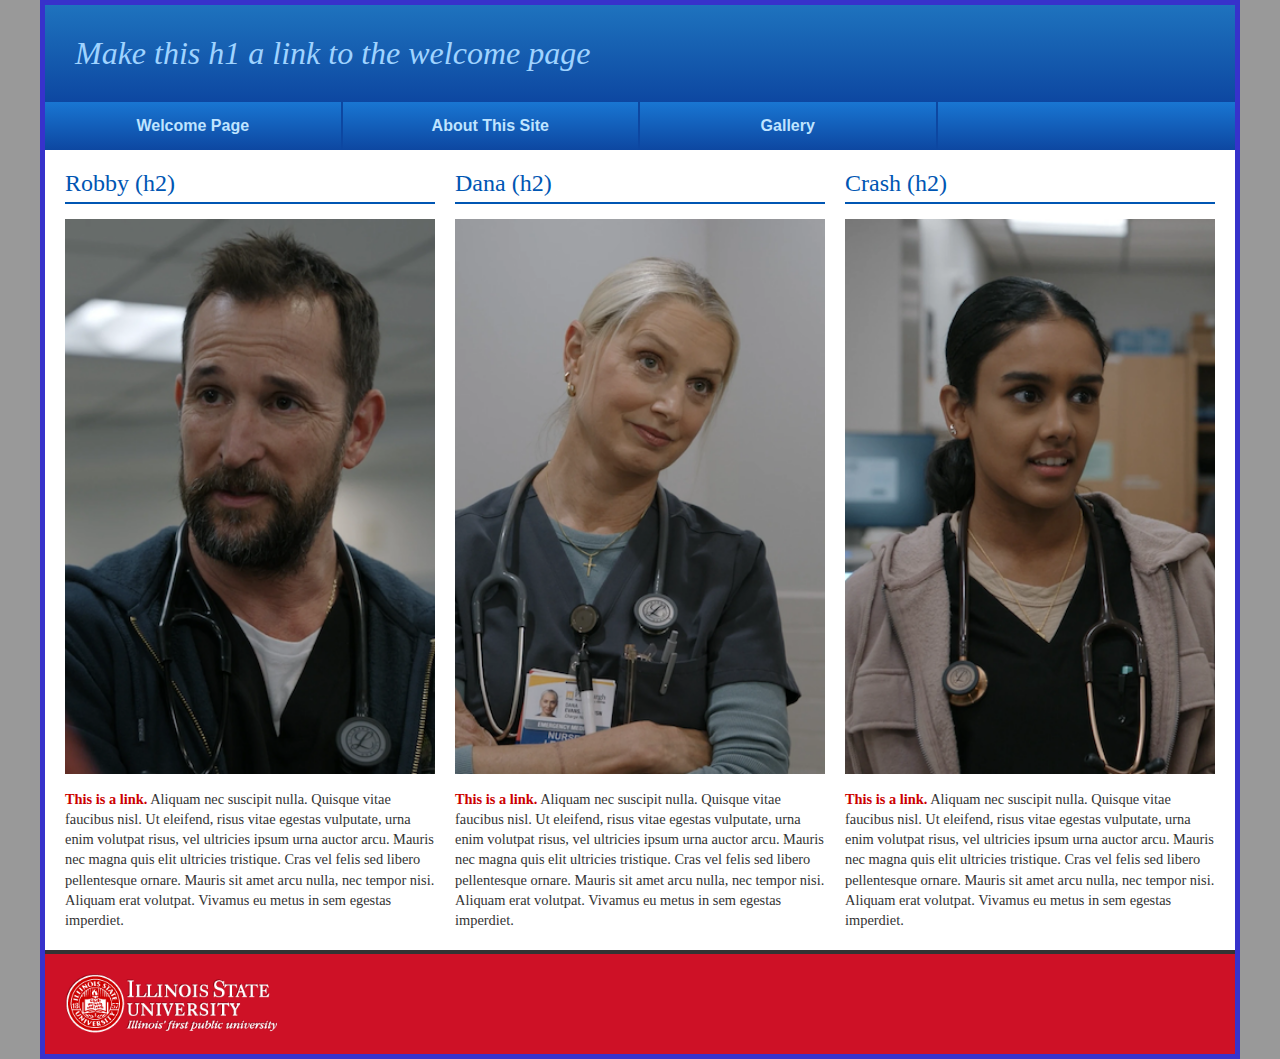
<file: gallery.html>
<!DOCTYPE html>
<html lang="en">
<head>
    <meta charset="UTF-8">
    <meta name="viewport" content="width=device-width, initial-scale=1.0">
    <title>Gallery Assignment</title>
    <link rel="stylesheet" href="gallery.css">
</head>
<body>

    <div class="container">
        <header>
            <h1><a href="Main.html">Make this h1 a link to the welcome page</a></h1>
        </header>

        <nav>
            <ul>
                <li><a href="Main.html">Welcome Page</a></li>
                <li><a href="about.html">About This Site</a></li>
                <li class="active"><a href="gallery.html">Gallery</a></li>
                <li></li> </ul>
        </nav>

        <main class="gallery">
            <section class="profile">
                <h2>Robby (h2)</h2>
                <img src="Robby.png" alt="Robby">
                <p><strong>This is a link.</strong> Aliquam nec suscipit nulla. Quisque vitae faucibus nisl. Ut eleifend, risus vitae egestas vulputate, urna enim volutpat risus, vel ultricies ipsum urna auctor arcu. Mauris nec magna quis elit ultricies tristique. Cras vel felis sed libero pellentesque ornare. Mauris sit amet arcu nulla, nec tempor nisi. Aliquam erat volutpat. Vivamus eu metus in sem egestas imperdiet.</p>
            </section>

            <section class="profile">
                <h2>Dana (h2)</h2>
                <img src="Dana.png" alt="Dana">
                <p><strong>This is a link.</strong> Aliquam nec suscipit nulla. Quisque vitae faucibus nisl. Ut eleifend, risus vitae egestas vulputate, urna enim volutpat risus, vel ultricies ipsum urna auctor arcu. Mauris nec magna quis elit ultricies tristique. Cras vel felis sed libero pellentesque ornare. Mauris sit amet arcu nulla, nec tempor nisi. Aliquam erat volutpat. Vivamus eu metus in sem egestas imperdiet.</p>
            </section>

            <section class="profile">
                <h2>Crash (h2)</h2>
                <img src="Crash.png" alt="Crash">
                <p><strong>This is a link.</strong> Aliquam nec suscipit nulla. Quisque vitae faucibus nisl. Ut eleifend, risus vitae egestas vulputate, urna enim volutpat risus, vel ultricies ipsum urna auctor arcu. Mauris nec magna quis elit ultricies tristique. Cras vel felis sed libero pellentesque ornare. Mauris sit amet arcu nulla, nec tempor nisi. Aliquam erat volutpat. Vivamus eu metus in sem egestas imperdiet.</p>
            </section>
        </main>

        <footer>
            <img src="wordmark_isu.png" alt="Illinois State University">
        </footer>
    </div>

</body>
</html>
</file>
<file: Assignment3.css>
h1 {background-color: rgb(82, 13, 82);}
h2 {background-color: rgb(2, 254, 2);}
h3 {background-color: rgb(136, 89, 0);}
a {color: red;}
a:visited {color:green;}
a:hover {color: yellow;}
.ooga {color: turquoise;}
#booga {background-color: blueviolet;}
</file>
<file: Assignment4.css>
h1 {background-color: rgb(82, 13, 82);}
h2 {background-color: rgb(2, 254, 2);}
h3 {background-color: rgb(136, 89, 0);}
a {color: red;}
a:visited {color:green;}
a:hover {color: yellow;}
.ooga {color: turquoise;}
#booga {background-color: blueviolet;}
html {font-family: Arial, Helvetica, sans-serif;}
h1 {color: orange;
font-weight: normal;
font-style: italic;}
h2 {color: orange;
font-weight: normal;
font-style: italic;}
h3 {color: orange;
font-weight: normal;
font-style: italic;}
.center {text-align: center;}
.justify {text-align: justify;}
html {background-image:url(Hunter\ S\ Thompson.jpeg) }
html {color: white;}
h4 {color: orange;
font-weight: normal;
font-style: italic;}
h5 {color: orange;
font-weight: normal;
font-style: italic;}
img{border: 10px solid black;
padding: 10px; background-color: yellow;}
</file>
<file: assignment5.css>
body {
    background-image: url("a5bg.png");
    margin: 10px;
    font-family: Georgia, serif;
}


h1 {
    font-family: Helvetica, Arial, sans-serif;
    font-weight: normal;
    background-color: #eeeeee;
    padding: 20px;
}


ul {
    list-style-type: none;
    padding: 0;
    margin: 20px 0;
}

ul li {
    display: inline-block;
    margin-right: 10px;
}

ul li a {
    display: inline-block;
    background-color: darkblue;
    color: white;
    padding: 12px 20px;
    text-decoration: none;
}

ul li a:hover {
    background-color: royalblue;
}


h2 {
    font-family: Helvetica, Arial, sans-serif;
    font-weight: bold;
    border-bottom: 3px solid black;
    padding-bottom: 10px;
}


p {
    text-align: justify;
}


p a {
    color: blue;
    font-weight: bold;
    text-decoration: none;
}

p a:hover {
    color: red;
    text-decoration: underline;
}


.foot {
    background-color: darkblue;
    color: white;
    border: 5px solid white;
    padding: 50px;
    text-align: center;
    font-family: Verdana, sans-serif;
    font-weight: bold;
    font-style: italic;
    margin-top: 40px;
}
.content {
    background-color: white;
    padding: 10px;
}
</file>
<file: assignment6.css>
body {
    margin: 0;
   background-image: url("a62.png"); 
   background-repeat: repeat;
}
#wrapper {width: 1200px;
margin: 1em auto;
background-color: white;
border: 2px solid black;
display: grid;
grid-template-columns: repeat(12, 1fr);
grid-template-rows: auto auto auto auto;
}
header {grid-column: span 12;
background-color: black;
margin: 18px;
padding: 18px;
border: 2px solid gray;}
h1 {margin: 0;
color: white;
font-family: Arial, Helvetica, sans-serif;
font-weight: normal;
font-size: 34px;
}
nav {grid-column: span 3;
padding-left: 20px;
padding-bottom: 18px;
padding-right: 18px;
}
nav ul{list-style: none;
margin: 0;
padding: 0;
}
nav li{margin-bottom: 14px;}
nav a {display: block;
background-color: red;
color: white;
text-decoration: none;
font-family: Arial, Helvetica, sans-serif;
padding: 16px 16px;
}
nav a:hover {background-color: darkred;
}
main { grid-column: span 9;
    
padding-right: 18px;
}
h2 {margin: 0;
font-family: Arial, Helvetica, sans-serif;
font-size: 28px;
}
#rule {height: 3px;
background-color: black;
margin: 10px 0 18px 0;
}
#top {display: grid;
grid-template-columns: 2fr 1fr;
column-gap: 18px;
margin-bottom: 18px;
}
#imagebox {border: 2px solid black;
/* display: inline-block; */
padding: 10px;

}
#imagebox img { width: 100%;
/* display: inline-block; */
border: 2px solid gray;
}
#sides {font-family: Georgia, 'Times New Roman', Times, serif;
font-weight: bold;
}
#sides p {
    /* margin: 0 0 18px 0; */
text-align: justify;
}
#bottom {font-family: Georgia, 'Times New Roman', Times, serif;
}
#bottom p { 
    /* margin: 0 0 20px 0; */
text-align: justify;
}
#bottom a:link, #bottom a:visited {color: red;
font-weight: bold;
text-decoration: none;
}
#bottom a:hover {color:blue;
text-decoration: underline;
}
footer {grid-column: span 12;
    background-color: red;
    border-top: 2px solid black;
    padding: 18px;
}
footer p { margin: 0;
text-align: center;
font-family: Verdana, Geneva, Tahoma, sans-serif;
font-style: italic;
color: white;
}
</file>
<file: exercise5.css>
nav ul { display: flex; list-style: none;
margin: 0;
padding: 0;}
nav li {display:block; border: 1px solid black; width: 200px;
 margin-right: 10px; background-color: red;}
nav a { display:block; color: aliceblue;
text-decoration: none; padding: 10px;}
nav a:hover {background-color: maroon; }
</file>
<file: exercise6.css>
body {background-color: beige;}
#wrapper {
  margin: 1em auto;
  padding: 0;
  width: 1200px;
  border: 1px solid #ff0000;
  background-color: #ffffff;
  display: grid;
  grid-template-columns:repeat(12, 1fr) ;
}
header {
  grid-column: span 12;
  background-color: purple;
}

nav { grid-column: span 3;
}

nav ul {
  list-style-type: none;
  margin: 0;
  padding: 0;
}

nav li {
  width: 200px;
}

nav li a {
  display: block;
  background-color:lime;
  border: 1px solid black;
  padding: 1em;
  color: white;
  text-decoration: none;
}

main {
  grid-column: span 6;
}

aside { grid-column: span 3;
  background-color: lime;
}

footer {
  background-color: purple;
  grid-column: span 12;
}

.mainimg {
  float: left;
}
</file>
<file: FixandStyle.css>
.frick {color:blue;}
a {color: green;}
.frack {color: orange;}
#blue {background-color: lightblue;}
.ugh {background-color: yellow;}
.grr {color: red;}
.dad {color:yellow; background-color: green;}
.tree {background-color: lightgreen;}
h1 {color: white;}
.fuck {background-color: yellow;}
h5 {color: red;}
</file>
<file: about.css>
/* General Resets */
* {
    box-sizing: border-box;
    margin: 0;
    padding: 0;
}

body {
    margin: 0;
    background-color: #999;
    font-family: Georgia, serif;
}

#wrapper {
    width: 1200px;
    margin: 0 auto;
    background-color: #fff;
    border: 2px solid #333;
}

/* Header */
header {
    grid-column: 1 / -1;
    background: linear-gradient(to bottom, #1e73be, #0d47a1);
    padding: 30px;
}

header h1 {
    margin: 0;
    font-style: italic;
    font-weight: normal;
}

header a {
    color: #9fd3ff;
    text-decoration: none;
}

header a:hover {
    color: white;
}

/* Navigation */
nav {
    grid-column: 1 / -1;
    background: linear-gradient(to bottom, #1976d2, #0d47a1);
}

nav ul {
    margin: 0;
    padding: 0;
    list-style: none;
    display: flex;
}

nav li {
    flex: 1;
}

nav a {
    display: block;
    padding: 15px;
    text-align: center;
    color: #bfe4ff;
    text-decoration: none;
    font-family: Helvetica, Arial, sans-serif;
    font-weight: bold;
    border-right: 2px solid #0d47a1;
}

nav a:hover {
    background-color: #0d47a1;
    color: white;
}

/* Main Content Area */
#content-container {
    display: flex;
}

main {
    flex: 2;
    padding: 20px;
    background-color: white;
    font-family: "Times New Roman", Times, serif; /* Body text is Serif */
    line-height: 1.4;
}

main h2 {
    border-bottom: 1px solid #0d47a1;
    padding-bottom: 5px;
    color: #0d47a1;
}

hr {
    border: 0;
    border-top: 2px solid #0056b3;
    margin-bottom: 15px;
}

.main-image {
    float: right;
    width: 600px;
    margin-left: 15px;
    margin-bottom: 10px;
    border: 4px solid #0d47a1;
}

.red-link {
    color: #d32f2f;
    font-weight: bold;
    text-decoration: none;
}

.red-link:hover {
    text-decoration: underline;
}

/* Sidebar */
aside {
    flex: 1;
    background-color: #cce5ff; /* Light Blue/Grey */
    padding: 5px;
    font-family: "Times New Roman", Times, serif;
    font-weight: bold;
    font-size: 0.95em;
    border-left: 1px solid #ccc;
    text-align: justify;
}
aside p {padding: 20px;}

/* Footer */
footer {
    background-color: #ce1126; /* ISU Red */
    padding: 20px;
    text-align: left;
    border-top: 3px solid #333;
}

footer img {
    height: 60px; /* Adjust based on actual logo size */
}
</file>
<file: gallery.css>
/* General Reset */
* {
    box-sizing: border-box;
    margin: 0;
    padding: 0;
}

body {
    margin: 0;
    background-color: #999;
    font-family: Georgia, serif;
}

.container {
    max-width: 1200px;
    margin: 0 auto;
    background-color: white;
    border: 5px solid #3732cb;
}

/* Header */
header {
    grid-column: 1 / -1;
    background: linear-gradient(to bottom, #1e73be, #0d47a1);
    padding: 30px;
}

header h1 {
    margin: 0;
    font-style: italic;
    font-weight: normal;
}

header a {
    color: #9fd3ff;
    text-decoration: none;
}

header a:hover {
    color: white;
}

/* Navigation */
nav {
    grid-column: 1 / -1;
    background: linear-gradient(to bottom, #1976d2, #0d47a1);
}

nav ul {
    margin: 0;
    padding: 0;
    list-style: none;
    display: flex;
}

nav li {
    flex: 1;
}

nav a {
    display: block;
    padding: 15px;
    text-align: center;
    color: #bfe4ff;
    text-decoration: none;
    font-family: Helvetica, Arial, sans-serif;
    font-weight: bold;
    border-right: 2px solid #0d47a1;
}

nav a:hover {
    background-color: #0d47a1;
    color: white;
}

/* Gallery Grid */
.gallery {
    display: flex;
    gap: 20px;
    padding: 20px;
}

.profile {
    flex: 1;
}

.profile h2 {
    color: #0056b3;
    font-weight: normal;
    border-bottom: 2px solid #0056b3;
    padding-bottom: 5px;
    margin-bottom: 15px;
}

.profile img {
    width: 100%;
    height: auto;
    display: block;
    margin-bottom: 15px;
}

.profile p {
    font-size: 0.9rem;
    line-height: 1.4;
    color: #333;
}

.profile p strong {
    color: #cc0000; /* Red link text */
    cursor: pointer;
}

/* Footer */
footer {
    background-color: #ce1126; /* ISU Red */
    padding: 20px;
    border-top: 4px solid #333;
}

footer img {
    height: 60px;
    display: block;
}
</file>
